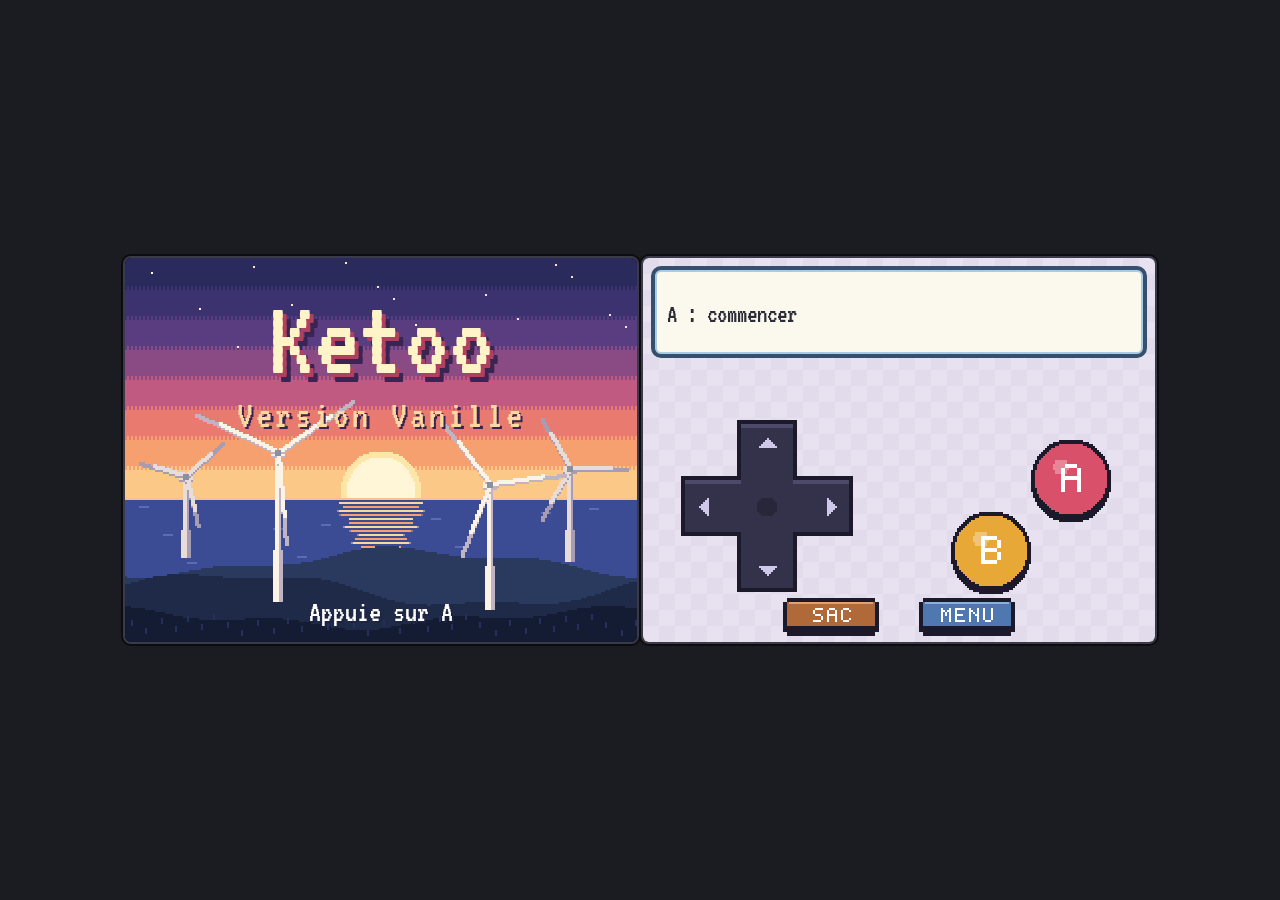
<file: index.html>
<!doctype html>
<html lang="fr">
<head>
<meta charset="utf-8">
<meta name="viewport" content="width=device-width,initial-scale=1,maximum-scale=1,user-scalable=no">
<meta name="apple-mobile-web-app-capable" content="yes">
<meta name="mobile-web-app-capable" content="yes">
<meta name="theme-color" content="#1b1b22">
<meta name="apple-mobile-web-app-title" content="Ketoo">
<meta name="apple-mobile-web-app-status-bar-style" content="black">
<link rel="apple-touch-icon" href="icone.png">
<link rel="icon" type="image/png" href="icone-192.png">
<title>Ketoo — Version Vanille</title>
<link rel="preconnect" href="https://fonts.googleapis.com">
<link rel="preconnect" href="https://fonts.gstatic.com" crossorigin>
<link href="https://fonts.googleapis.com/css2?family=VT323&display=swap" rel="stylesheet">
<link rel="stylesheet" href="style.css">
</head>
<body>
<div id="ds">
  <div class="screen" id="top">
    <canvas id="screen" width="256" height="192"></canvas>
    <div id="banner"></div>
    <div id="title">
      <div class="t1">Ketoo</div>
      <div class="t2">Version Vanille</div>
      <div class="t3">Appuie sur A</div>
    </div>
    <div id="credits">
      <div id="crFrame"><img id="crImg" alt=""><div id="crCap"></div></div>
      <div id="crMsg"></div>
    </div>
    <div id="card"></div>
    <div id="menu"><div class="mt" id="menuTitle"><span>MENU</span></div><div id="menuBody"></div><div class="hint"><span>B : fermer</span></div></div>
    <div id="choices"></div>
    <div id="dlg">
      <div id="dlgName"></div>
      <div id="dlgText"><span id="dlgShown"></span><span id="dlgHidden"></span></div>
      <div id="dlgArrow">▼</div>
    </div>
  </div>
  <div class="screen" id="bot">
    <canvas id="pad" width="256" height="192"></canvas>
    <div id="info">
      <div id="infoLoc"></div>
      <div id="infoObj"></div>
    </div>
  </div>
</div>
<script type="module" src="js/main.js"></script>
</body>
</html>
</file>
<file: style.css>
/* 1em = 1 pixel du jeu dans chaque .screen (grâce à --s, l'échelle calculée en JS) */
:root { --s: 2; }
html, body {
  margin: 0; height: 100%; background: #1b1b22; overflow: hidden;
  position: fixed; top: 0; right: 0; bottom: 0; left: 0;
  touch-action: none; overscroll-behavior: none;
  user-select: none; -webkit-user-select: none; -webkit-touch-callout: none;
  -webkit-tap-highlight-color: transparent;
}
#ds {
  position: absolute; top: 0; right: 0; bottom: 0; left: 0;
  display: flex; flex-direction: column; align-items: center; justify-content: center;
}
#ds.land { flex-direction: row; }
/* espace entre les deux écrans (sans « gap », pour les vieux iPhone) */
#ds > .screen + .screen { margin-top: 6px; }
#ds.land > .screen + .screen { margin-top: 0; margin-left: 6px; }
.screen {
  position: relative; flex: none; overflow: hidden;
  width: calc(256px * var(--s)); height: calc(192px * var(--s));
  font-size: calc(1px * var(--s));
  font-family: 'VT323', 'Courier New', monospace;
  background: #000; border-radius: 3em;
  box-shadow: 0 0 0 2px #3a3a48, 0 0 0 4px #0c0c10;
}
canvas {
  width: 100%; height: 100%; display: block;
  image-rendering: pixelated; image-rendering: crisp-edges;
}

/* ---------- Boîte de dialogue ---------- */
#dlg {
  position: absolute; left: 3em; right: 3em; bottom: 3em; height: 58em;
  box-sizing: border-box; display: none;
  background: #fbf8ee; border: 2em solid #34506e; border-radius: 5em;
  box-shadow: inset 0 0 0 1em #a9cbe6, 0 1em 0 #1c2a3c;
}
#dlg.on { display: block; }
#dlgText {
  position: absolute; left: .45em; right: .45em; top: .2em;
  font-size: 15em; line-height: 1; color: #2c2c36; white-space: pre-wrap;
}
#dlgHidden { visibility: hidden; }
#dlgName {
  position: absolute; left: 4em; top: -13em; height: 11em; padding: 0 5em;
  background: #34506e; color: #fff; border-radius: 3em 3em 0 0;
  display: none;
}
#dlgName.on { display: block; }
#dlgName span { font-size: 13em; line-height: .85; display: block; }
#dlgArrow {
  position: absolute; right: 4em; bottom: 1em; color: #c0405a; display: none;
  animation: bob .6s steps(2) infinite;
}
#dlgArrow.on { display: block; }
#dlgArrow::before { content: ''; }
#dlgArrow { font-size: 9em; }
@keyframes bob { 50% { transform: translateY(.25em); } }

/* ---------- Choix ---------- */
#choices {
  position: absolute; right: 3em; bottom: 64em; min-width: 80em; display: none;
  box-sizing: border-box; padding: 2em 3em;
  background: #fbf8ee; border: 2em solid #34506e; border-radius: 5em;
  box-shadow: inset 0 0 0 1em #a9cbe6, 0 1em 0 #1c2a3c;
}
#choices.on { display: block; }
#choices div { color: #2c2c36; cursor: pointer; padding: 0 0 0 10em; position: relative; }
#choices div span { font-size: 15em; line-height: 1.05; display: block; }
#choices div.sel::before {
  content: '▶'; position: absolute; left: 1em; top: 2.5em; font-size: 8em; color: #c0405a;
}
#choices div.sel::before { left: .15em; top: .35em; }

/* Boîte en haut quand le personnage est en bas de l'écran */
#dlg.top { bottom: auto; top: 3em; }
#dlg.top #dlgName { top: auto; bottom: -13em; border-radius: 0 0 3em 3em; }
#choices.top { bottom: auto; top: 64em; }

/* ---------- Menu (argent, sac) ---------- */
#menu {
  position: absolute; left: 20em; right: 20em; top: 8em; bottom: 8em; display: none;
  box-sizing: border-box; padding: 3em 6em; color: #2c2c36;
  background: #fbf8ee; border: 2em solid #34506e; border-radius: 5em;
  box-shadow: inset 0 0 0 1em #a9cbe6, 0 1em 0 #1c2a3c, 0 0 0 200em rgba(12, 10, 20, .45);
}
#menu.on { display: block; }
#menu span { font-size: 15em; line-height: 1; display: block; }
#menu .mt { text-align: center; color: #c0405a; border-bottom: 1em solid #a9cbe6; padding-bottom: 1em; margin-bottom: 2em; }
#menu .row { display: flex; justify-content: space-between; }
#menu .money { background: #fff1c4; border-radius: 2em; padding: 1em 4em; margin-bottom: 3em; }
#menu .head { color: #34506e; }
#menu .list { height: 62em; overflow: hidden; }
#menu .item { padding: 0 3em 0 12em; position: relative; cursor: pointer; }
#menu .opts { height: auto; }
#menu .opts .item { padding-top: 2em; padding-bottom: 2em; margin-bottom: 1em; }
#menu .opts .item.sel::before { top: 6em; }
#menu .hint { cursor: pointer; }
#menu .item.sel { background: #dcecf8; border-radius: 2em; }
#menu .item.sel::before { content: ''; position: absolute; left: 4em; top: 4em; border: 4em solid transparent; border-left-color: #c0405a; border-right-width: 0; }
#menu .desc { border-top: 1em solid #a9cbe6; padding-top: 2em; height: 30em; color: #5a5a68; }
#menu .desc span { font-size: 13em; line-height: .95; }
#menu .hint { position: absolute; right: 6em; bottom: 1em; color: #8a8a98; }
#menu .hint span { font-size: 12em; }

/* ---------- Carton de titre de chapitre ---------- */
#card {
  position: absolute; top: 0; right: 0; bottom: 0; left: 0; display: none; flex-direction: column; align-items: center; justify-content: center;
  background: #0c0a14; color: #fff; text-align: center; z-index: 5;
}
#card.on { display: flex; }
#card .c1 span { font-size: 18em; line-height: 1.2; color: #ffd9a0; letter-spacing: .1em; display: block; }
#card .c2 span { font-size: 30em; line-height: 1; color: #fff3c8; text-shadow: .05em .05em 0 #b0405e; display: block; padding: 0 .3em; }

/* ---------- Générique de fin : photos encadrées et mot d'Antoine ---------- */
#credits { position: absolute; top: 0; right: 0; bottom: 0; left: 0; display: none; pointer-events: none; z-index: 3; color: #fff; text-align: center; }
#credits.on { display: block; }
#crFrame {
  position: absolute; left: 50%; top: 50%;
  background: #fbf8ee; padding: 4em 4em 0; border: 2em solid #34506e; border-radius: 3em;
  box-shadow: 0 2em 0 #0c0a14, 0 0 0 1em #a9cbe6 inset;
  opacity: 0; transform: translate(-50%, -46%) rotate(0deg) scale(.92);
  transition: opacity .5s, transform .5s;
}
#crFrame.show { opacity: 1; transform: translate(-50%, -50%) rotate(var(--rot, -2deg)) scale(1); }
#crImg { display: block; max-width: 190em; max-height: 132em; width: auto; height: auto; }
#crCap { height: 15em; color: #34506e; }
#crCap span { font-size: 13em; line-height: 1.1; display: block; }
#crMsg { position: absolute; left: 0; right: 0; top: 50%; transform: translateY(-50%); opacity: 0; transition: opacity .6s; }
#crMsg.show { opacity: 1; }
#crMsg span { font-size: 16em; line-height: 1.25; display: block; color: #fff3c8; text-shadow: .07em .07em 0 #1e2440; }
#crMsg .big span { font-size: 24em; color: #fff3c8; text-shadow: .05em .05em 0 #b0405e; }
#crMsg .fin span { font-size: 30em; margin-top: .25em; color: #f8e070; text-shadow: .05em .05em 0 #b0405e; animation: blink 1.4s steps(2) infinite; }

/* ---------- Bandeau de lieu ---------- */
#banner {
  position: absolute; left: 0; top: 6em; padding: 1em 8em 1em 5em;
  background: #34506e; color: #fff; border-radius: 0 4em 4em 0;
  box-shadow: 0 1em 0 #1c2a3c;
  transform: translateX(-105%); transition: transform .35s steps(8);
}
#banner.on { transform: none; }
#banner span { font-size: 14em; line-height: 1; display: block; }

/* ---------- Écran-titre ---------- */
#title { position: absolute; top: 0; right: 0; bottom: 0; left: 0; text-align: center; color: #fff; display: none; pointer-events: none; }
#title.on { display: block; }
#title .t1 {
  font-size: 56em; line-height: 1; margin-top: .22em; color: #fff3c8;
  text-shadow: .04em .04em 0 #b0405e, .08em .08em 0 #3a2452;
}
#title .t2 { font-size: 20em; line-height: 1; color: #ffd9a0; text-shadow: .06em .06em 0 #3a2452; letter-spacing: .08em; }
#title .t3 {
  position: absolute; left: 0; right: 0; bottom: .5em; font-size: 15em;
  text-shadow: .07em .07em 0 #1e2440; animation: blink 1s steps(2) infinite;
}
@keyframes blink { 50% { opacity: 0; } }

/* ---------- Écran du bas ---------- */
#info {
  position: absolute; left: 4em; right: 4em; top: 4em; height: 46em; box-sizing: border-box;
  background: #fbf8ee; border: 2em solid #34506e; border-radius: 5em;
  box-shadow: inset 0 0 0 1em #a9cbe6; pointer-events: none; color: #2c2c36;
}
#infoLoc { position: absolute; left: 6em; top: 2em; color: #c0405a; }
#infoLoc span { font-size: 15em; line-height: 1; }
#infoObj { position: absolute; left: 6em; right: 4em; top: 16em; }
#infoObj span { font-size: 13em; line-height: .95; display: block; white-space: pre-wrap; }
</file>
